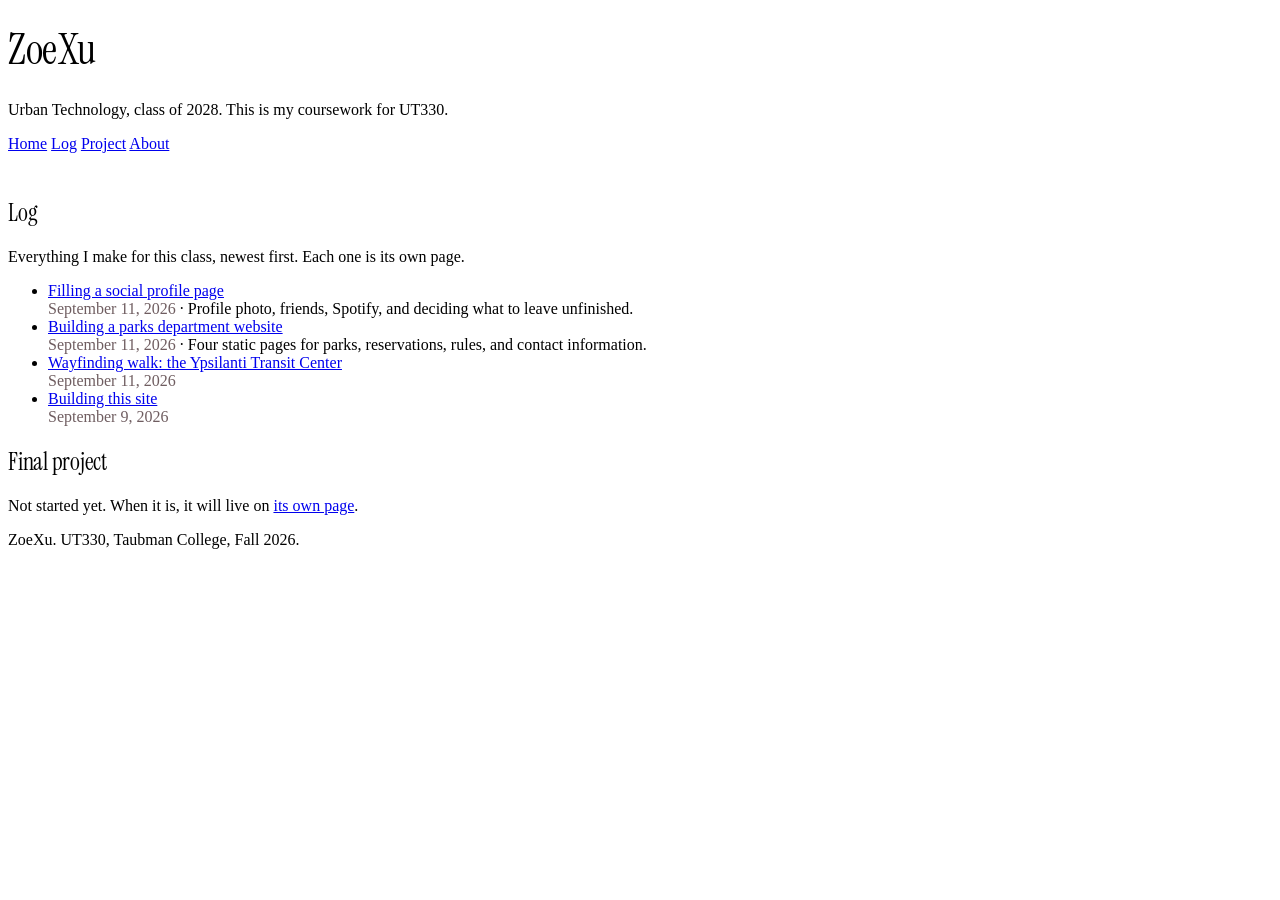
<file: index.html>
<!DOCTYPE html>
<html lang="en">
<head>
<meta charset="utf-8">
<meta name="viewport" content="width=device-width, initial-scale=1">
<title>ZoeXu — UT330</title>
<meta name="description" content="Coursework for UT330 Interaction Design and Urban Experiences, Taubman College, Fall 2026.">

<!-- Two stylesheets. Order matters. simple.css first, then yours. -->
<link rel="stylesheet" href="https://cdn.simplecss.org/simple.min.css">
<link rel="stylesheet" href="css/custom.css">
</head>

<body>

<header>
  <h1>ZoeXu</h1>
  <p>Urban Technology, class of 2028. This is my coursework for UT330.</p>
  <nav>
    <a href="index.html" aria-current="page">Home</a>
    <a href="entries/index.html">Log</a>
    <a href="project.html">Project</a>
    <a href="about.html">About</a>
  </nav>
</header>

<main>

  <h2>Log</h2>
  <p>Everything I make for this class, newest first. Each one is its own page.</p>

  <ul>
    <li>
      <a href="entries/2026-09-11-profile-page.html">Filling a social profile page</a><br>
      <time datetime="2026-09-11">September 11, 2026</time> ·
      Profile photo, friends, Spotify, and deciding what to leave unfinished.
    </li>
    <li>
      <a href="entries/2026-09-11-parks-website.html">Building a parks department website</a><br>
      <time datetime="2026-09-11">September 11, 2026</time> ·
      Four static pages for parks, reservations, rules, and contact information.
    </li>
    <li>
      <a href="entries/2026-09-11-wayfinding-walk.html">Wayfinding walk: the Ypsilanti Transit Center</a><br>
      <time datetime="2026-09-11">September 11, 2026</time>
    </li>
    <li>
      <a href="entries/2026-09-09-first-site.html">Building this site</a><br>
      <time datetime="2026-09-09">September 9, 2026</time>
    </li>
  </ul>


  <h2>Final project</h2>
  <p>
    Not started yet. When it is, it will live on
    <a href="project.html">its own page</a>.
  </p>

</main>

<footer>
  <p>ZoeXu. UT330, Taubman College, Fall 2026.</p>
</footer>

</body>
</html>
</file>
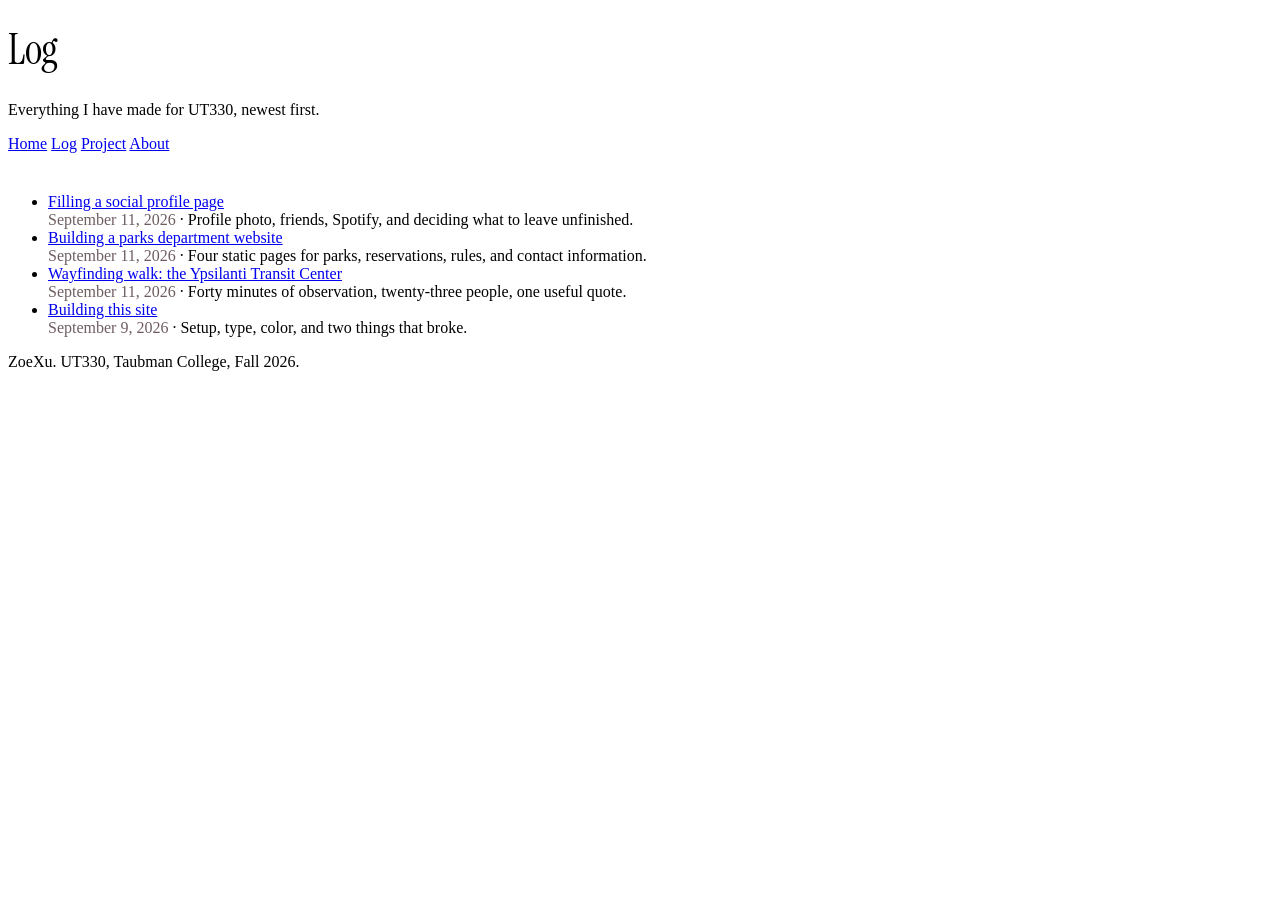
<file: entries/index.html>
<!DOCTYPE html>
<html lang="en">
<head>
<meta charset="utf-8">
<meta name="viewport" content="width=device-width, initial-scale=1">
<title>Log — ZoeXu</title>
<link rel="stylesheet" href="https://cdn.simplecss.org/simple.min.css">
<link rel="stylesheet" href="../css/custom.css">
</head>

<body>

<header>
  <h1>Log</h1>
  <p>Everything I have made for UT330, newest first.</p>
  <nav>
    <a href="../index.html">Home</a>
    <a href="index.html" aria-current="page">Log</a>
    <a href="../project.html">Project</a>
    <a href="../about.html">About</a>
  </nav>
</header>

<main>

  <!-- =====================================================
       ADDING A NEW ENTRY, every time:

       1. duplicate _TEMPLATE.html
       2. rename it  YYYY-MM-DD-short-title.html
       3. write it
       4. add a link to it at the TOP of the list below
       5. add a link on the home page too
       ===================================================== -->

  <ul>
    <li>
      <a href="2026-09-11-profile-page.html">Filling a social profile page</a><br>
      <time datetime="2026-09-11">September 11, 2026</time> ·
      Profile photo, friends, Spotify, and deciding what to leave unfinished.
    </li>

    <li>
      <a href="2026-09-11-parks-website.html">Building a parks department website</a><br>
      <time datetime="2026-09-11">September 11, 2026</time> ·
      Four static pages for parks, reservations, rules, and contact information.
    </li>

    <li>
      <a href="2026-09-11-wayfinding-walk.html">Wayfinding walk: the Ypsilanti Transit Center</a><br>
      <time datetime="2026-09-11">September 11, 2026</time> ·
      Forty minutes of observation, twenty-three people, one useful quote.
    </li>

    <li>
      <a href="2026-09-09-first-site.html">Building this site</a><br>
      <time datetime="2026-09-09">September 9, 2026</time> ·
      Setup, type, color, and two things that broke.
    </li>
  </ul>

</main>

<footer>
  <p>ZoeXu. UT330, Taubman College, Fall 2026.</p>
</footer>

</body>
</html>
</file>
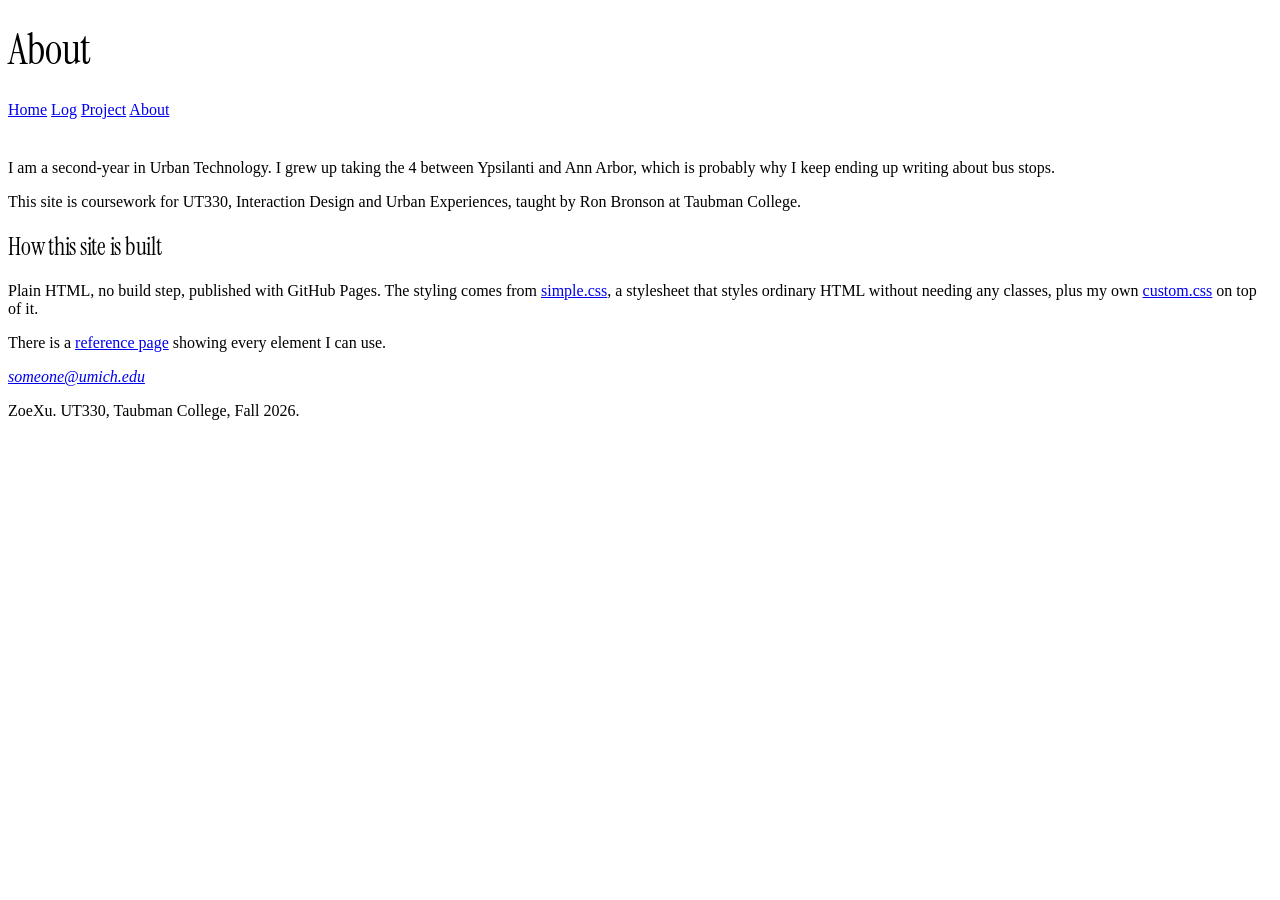
<file: about.html>
<!DOCTYPE html>
<html lang="en">
<head>
<meta charset="utf-8">
<meta name="viewport" content="width=device-width, initial-scale=1">
<title>About — ZoeXu</title>
<meta name="description" content="About ZoeXu and this site.">
<link rel="stylesheet" href="https://cdn.simplecss.org/simple.min.css">
<link rel="stylesheet" href="css/custom.css">
</head>

<body>

<header>
  <h1>About</h1>
  <nav>
    <a href="index.html">Home</a>
    <a href="entries/index.html">Log</a>
    <a href="project.html">Project</a>
    <a href="about.html" aria-current="page">About</a>
  </nav>
</header>

<main>

  <p>
    I am a second-year in Urban Technology. I grew up taking the 4 between
    Ypsilanti and Ann Arbor, which is probably why I keep ending up writing
    about bus stops.
  </p>

  <p>
    This site is coursework for UT330, Interaction Design and Urban Experiences,
    taught by Ron Bronson at Taubman College.
  </p>

  <h2>How this site is built</h2>

  <p>
    Plain HTML, no build step, published with GitHub Pages. The styling comes
    from <a href="https://simplecss.org">simple.css</a>, a stylesheet that
    styles ordinary HTML without needing any classes, plus my own
    <a href="css/custom.css">custom.css</a> on top of it.
  </p>

  <p>
    There is a <a href="kitchen-sink.html">reference page</a> showing every
    element I can use.
  </p>

  <address>
    <a href="mailto:someone@umich.edu">someone@umich.edu</a>
  </address>

</main>

<footer>
  <p>ZoeXu. UT330, Taubman College, Fall 2026.</p>
</footer>

</body>
</html>
</file>
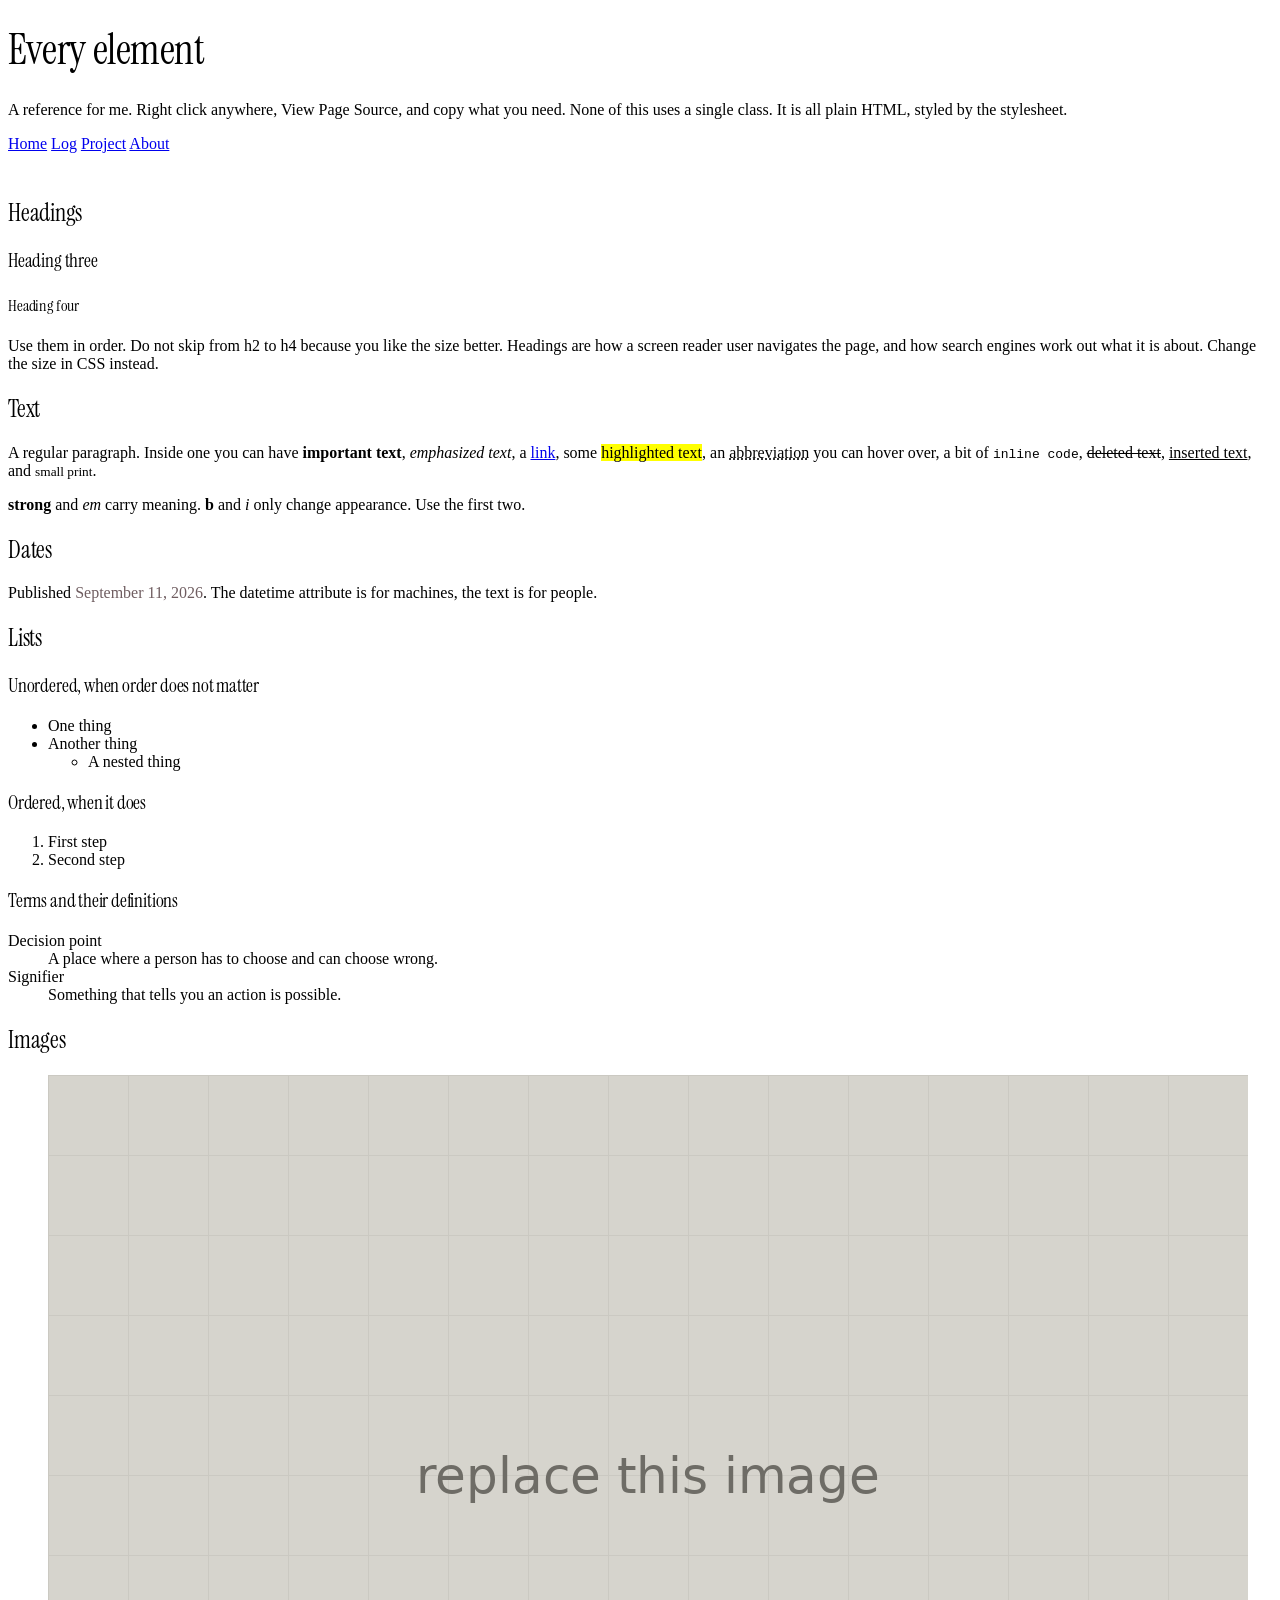
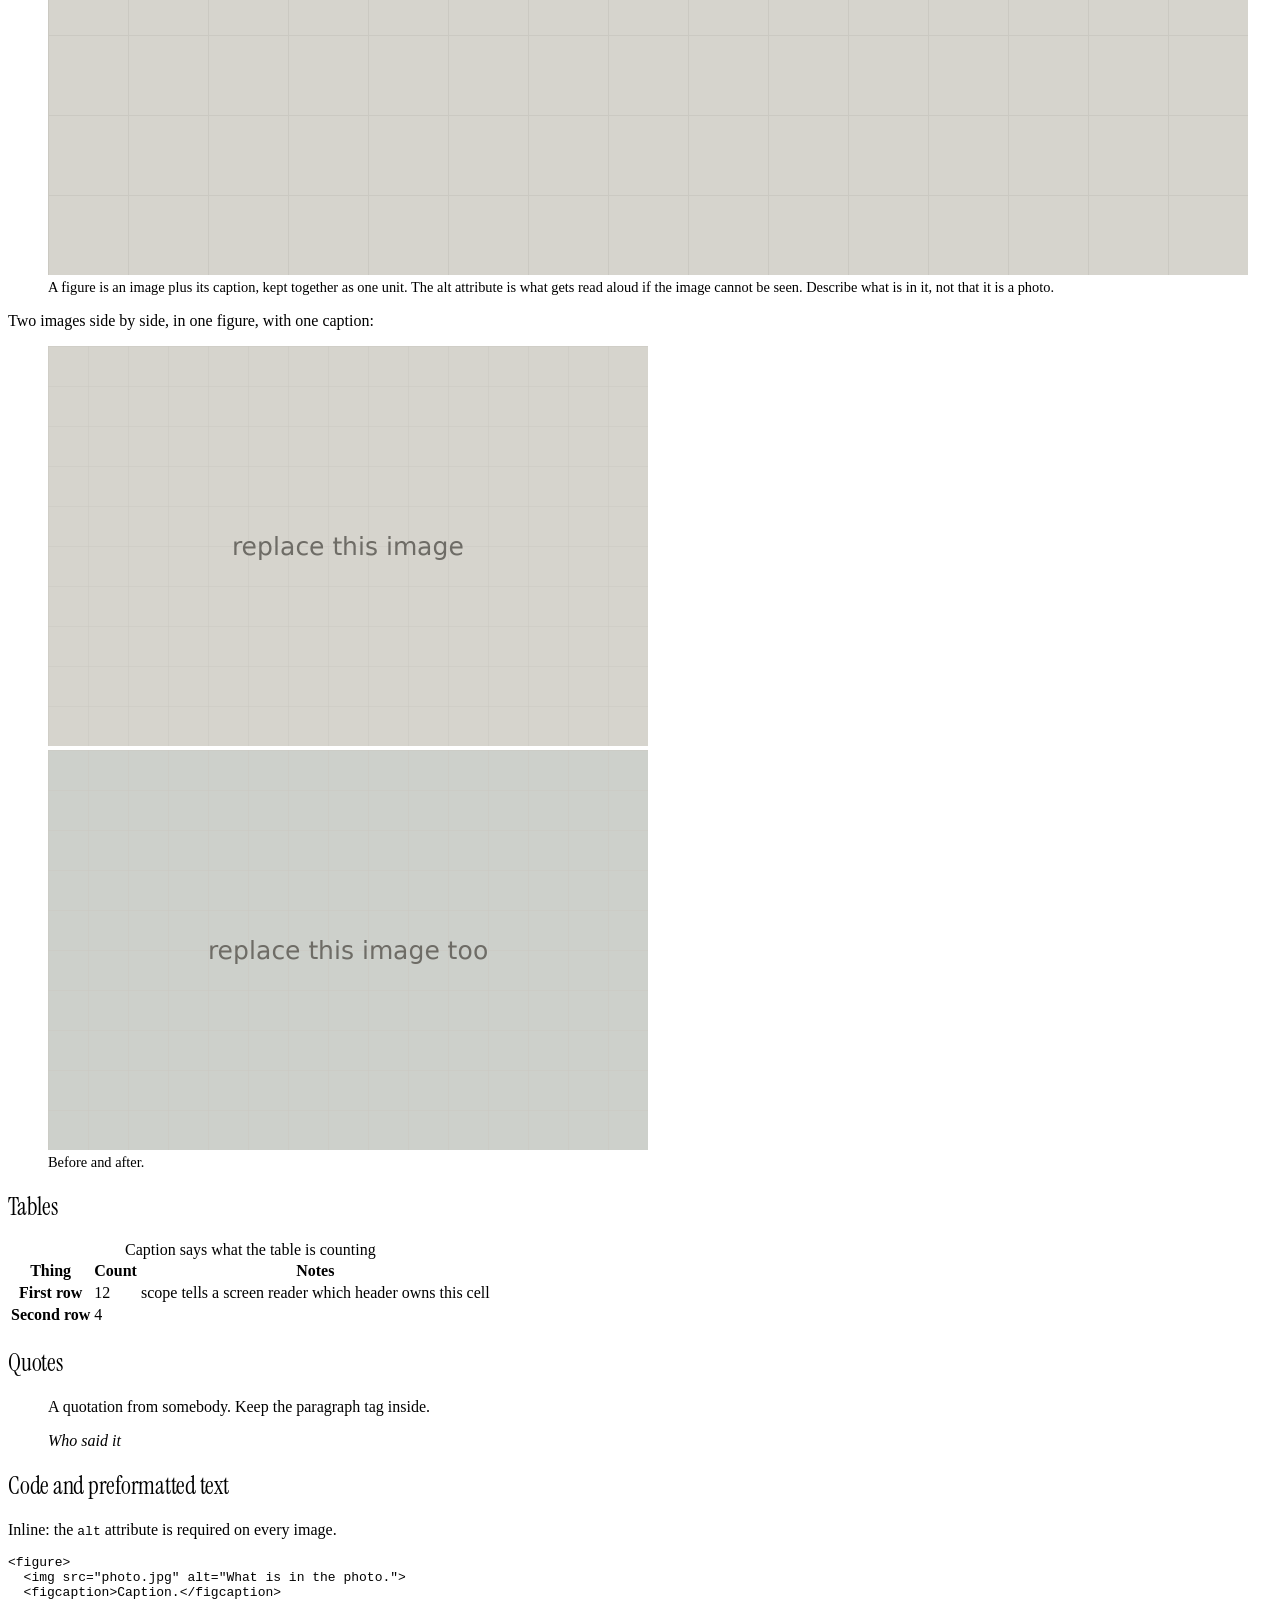
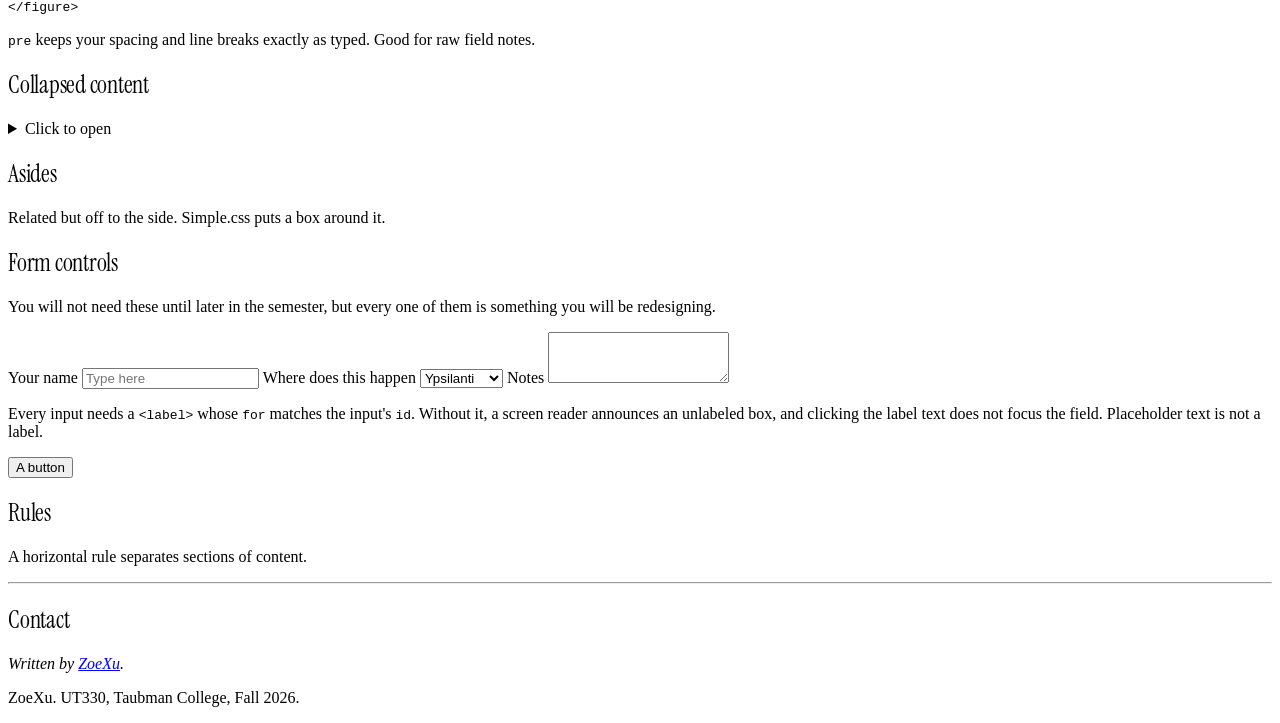
<file: kitchen-sink.html>
<!DOCTYPE html>
<html lang="en">
<head>
<meta charset="utf-8">
<meta name="viewport" content="width=device-width, initial-scale=1">
<title>Every element — ZoeXu</title>
<meta name="description" content="A reference page showing every HTML element this site can use.">
<link rel="stylesheet" href="https://cdn.simplecss.org/simple.min.css">
<link rel="stylesheet" href="css/custom.css">
</head>

<body>

<header>
  <h1>Every element</h1>
  <p>
    A reference for me. Right click anywhere, View Page Source, and copy what
    you need. None of this uses a single class. It is all plain HTML, styled by
    the stylesheet.
  </p>
  <nav>
    <a href="index.html">Home</a>
    <a href="entries/index.html">Log</a>
    <a href="project.html">Project</a>
    <a href="about.html">About</a>
  </nav>
</header>

<main>

<h2>Headings</h2>
<h3>Heading three</h3>
<h4>Heading four</h4>
<p>
  Use them in order. Do not skip from h2 to h4 because you like the size
  better. Headings are how a screen reader user navigates the page, and how
  search engines work out what it is about. Change the size in CSS instead.
</p>


<h2>Text</h2>
<p>
  A regular paragraph. Inside one you can have <strong>important text</strong>,
  <em>emphasized text</em>, a <a href="#">link</a>, some
  <mark>highlighted text</mark>, an <abbr title="Ypsilanti Community Utilities
  Authority">abbreviation</abbr> you can hover over, a bit of
  <code>inline code</code>, <del>deleted text</del>, <ins>inserted text</ins>,
  and <small>small print</small>.
</p>

<p>
  <strong>strong</strong> and <em>em</em> carry meaning. <b>b</b> and <i>i</i>
  only change appearance. Use the first two.
</p>


<h2>Dates</h2>
<p>
  Published <time datetime="2026-09-11">September 11, 2026</time>.
  The datetime attribute is for machines, the text is for people.
</p>


<h2>Lists</h2>

<h3>Unordered, when order does not matter</h3>
<ul>
  <li>One thing</li>
  <li>Another thing
    <ul>
      <li>A nested thing</li>
    </ul>
  </li>
</ul>

<h3>Ordered, when it does</h3>
<ol>
  <li>First step</li>
  <li>Second step</li>
</ol>

<h3>Terms and their definitions</h3>
<dl>
  <dt>Decision point</dt>
  <dd>A place where a person has to choose and can choose wrong.</dd>

  <dt>Signifier</dt>
  <dd>Something that tells you an action is possible.</dd>
</dl>


<h2>Images</h2>

<figure>
  <img src="images/placeholder.png"
       width="1200" height="800"
       alt="A gray placeholder rectangle.">
  <figcaption>
    A figure is an image plus its caption, kept together as one unit. The alt
    attribute is what gets read aloud if the image cannot be seen. Describe what
    is in it, not that it is a photo.
  </figcaption>
</figure>

<p>
  Two images side by side, in one figure, with one caption:
</p>

<figure>
  <img src="images/placeholder.png" width="600" height="400" alt="Before.">
  <img src="images/placeholder-2.png" width="600" height="400" alt="After.">
  <figcaption>Before and after.</figcaption>
</figure>


<h2>Tables</h2>

<table>
  <caption>Caption says what the table is counting</caption>
  <thead>
    <tr>
      <th scope="col">Thing</th>
      <th scope="col">Count</th>
      <th scope="col">Notes</th>
    </tr>
  </thead>
  <tbody>
    <tr>
      <th scope="row">First row</th>
      <td>12</td>
      <td>scope tells a screen reader which header owns this cell</td>
    </tr>
    <tr>
      <th scope="row">Second row</th>
      <td>4</td>
      <td></td>
    </tr>
  </tbody>
</table>


<h2>Quotes</h2>

<blockquote>
  <p>A quotation from somebody. Keep the paragraph tag inside.</p>
  <cite>Who said it</cite>
</blockquote>


<h2>Code and preformatted text</h2>

<p>Inline: the <code>alt</code> attribute is required on every image.</p>

<pre><code>&lt;figure&gt;
  &lt;img src="photo.jpg" alt="What is in the photo."&gt;
  &lt;figcaption&gt;Caption.&lt;/figcaption&gt;
&lt;/figure&gt;</code></pre>

<p>
  <code>pre</code> keeps your spacing and line breaks exactly as typed. Good for
  raw field notes.
</p>


<h2>Collapsed content</h2>

<details>
  <summary>Click to open</summary>
  <p>
    Hidden until someone asks for it. No JavaScript. Useful for long notes,
    transcripts, or anything that would otherwise bury the page.
  </p>
</details>


<h2>Asides</h2>

<aside>
  <p>Related but off to the side. Simple.css puts a box around it.</p>
</aside>


<h2>Form controls</h2>

<p>
  You will not need these until later in the semester, but every one of them is
  something you will be redesigning.
</p>

<label for="name">Your name</label>
<input type="text" id="name" name="name" placeholder="Type here">

<label for="where">Where does this happen</label>
<select id="where" name="where">
  <option>Ypsilanti</option>
  <option>Ann Arbor</option>
  <option>Detroit</option>
</select>

<label for="notes">Notes</label>
<textarea id="notes" name="notes" rows="3"></textarea>

<p>
  Every input needs a <code>&lt;label&gt;</code> whose <code>for</code> matches
  the input's <code>id</code>. Without it, a screen reader announces an unlabeled
  box, and clicking the label text does not focus the field. Placeholder text is
  not a label.
</p>

<button>A button</button>


<h2>Rules</h2>
<p>A horizontal rule separates sections of content.</p>
<hr>


<h2>Contact</h2>
<address>
  Written by <a href="mailto:someone@umich.edu">ZoeXu</a>.
</address>

</main>

<footer>
  <p>ZoeXu. UT330, Taubman College, Fall 2026.</p>
</footer>

</body>
</html>
</file>
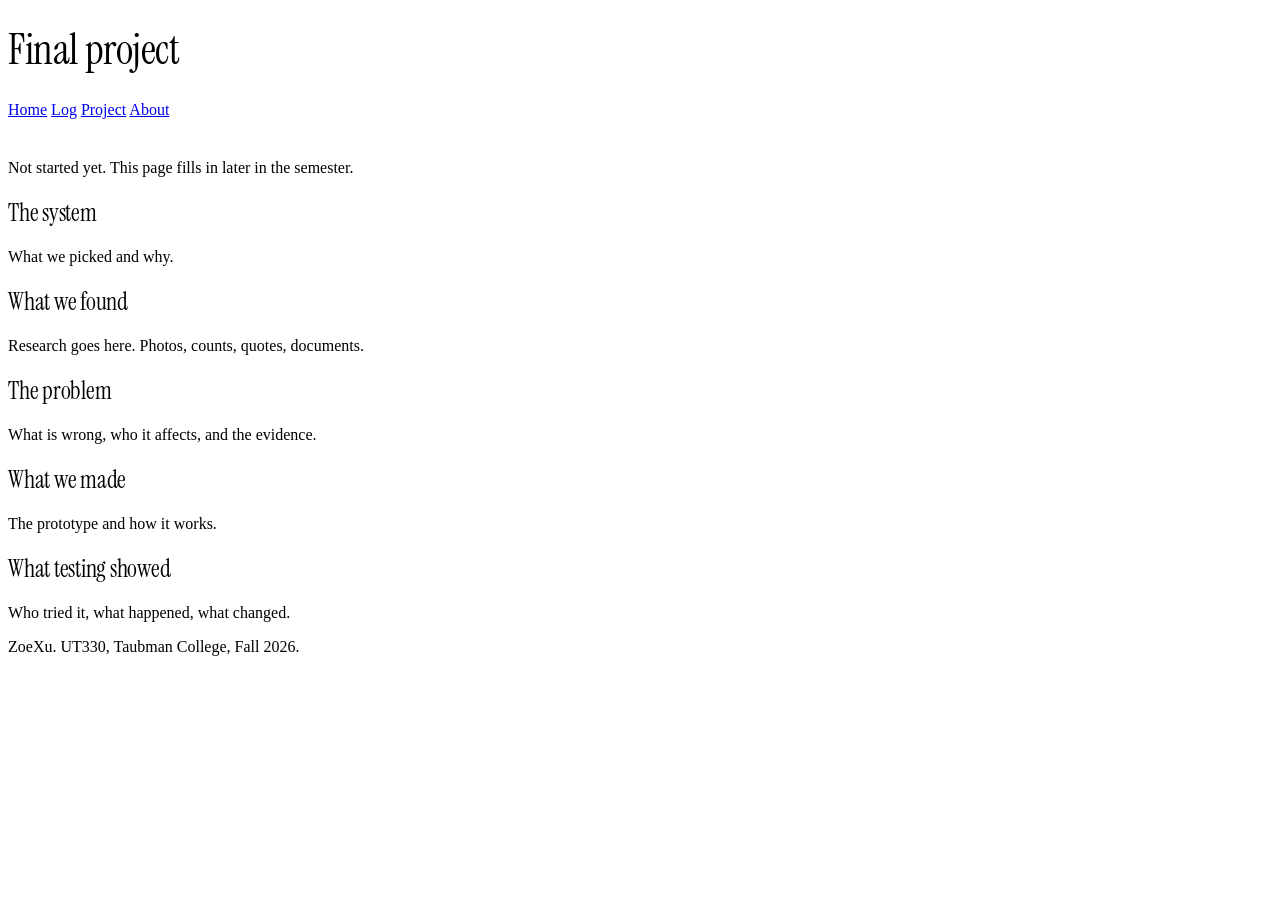
<file: project.html>
<!DOCTYPE html>
<html lang="en">
<head>
<meta charset="utf-8">
<meta name="viewport" content="width=device-width, initial-scale=1">
<title>Final project — ZoeXu</title>
<meta name="description" content="Final project for UT330.">
<link rel="stylesheet" href="https://cdn.simplecss.org/simple.min.css">
<link rel="stylesheet" href="css/custom.css">
</head>

<body>

<header>
  <h1>Final project</h1>
  <nav>
    <a href="index.html">Home</a>
    <a href="entries/index.html">Log</a>
    <a href="project.html" aria-current="page">Project</a>
    <a href="about.html">About</a>
  </nav>
</header>

<main>

  <p>Not started yet. This page fills in later in the semester.</p>

  <h2>The system</h2>
  <p>What we picked and why.</p>

  <h2>What we found</h2>
  <p>Research goes here. Photos, counts, quotes, documents.</p>

  <h2>The problem</h2>
  <p>What is wrong, who it affects, and the evidence.</p>

  <h2>What we made</h2>
  <p>The prototype and how it works.</p>

  <h2>What testing showed</h2>
  <p>Who tried it, what happened, what changed.</p>

</main>

<footer>
  <p>ZoeXu. UT330, Taubman College, Fall 2026.</p>
</footer>

</body>
</html>
</file>
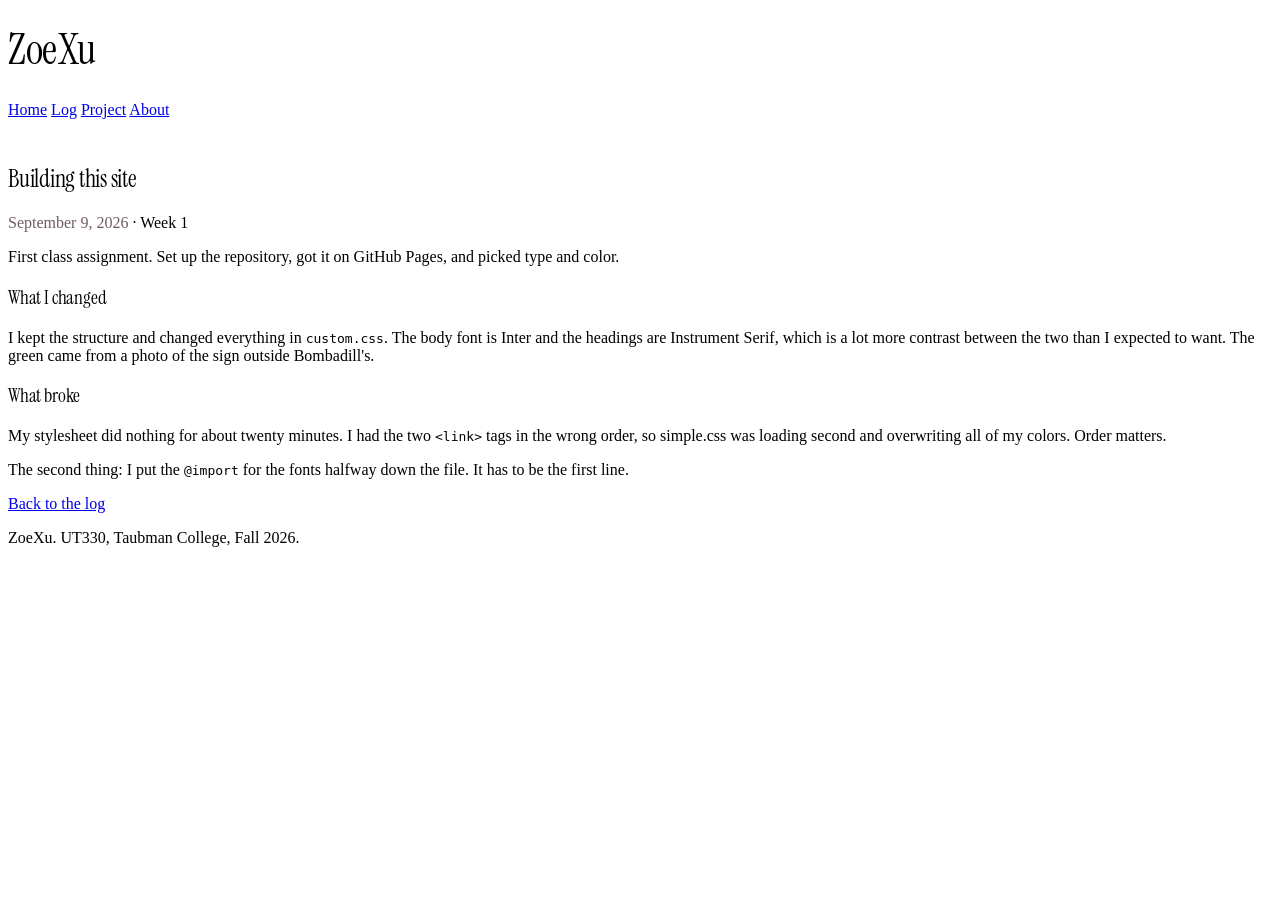
<file: entries/2026-09-09-first-site.html>
<!DOCTYPE html>
<html lang="en">
<head>
<meta charset="utf-8">
<meta name="viewport" content="width=device-width, initial-scale=1">
<title>Building this site — ZoeXu</title>
<meta name="description" content="Notes on setting up the semester site.">
<link rel="stylesheet" href="https://cdn.simplecss.org/simple.min.css">
<link rel="stylesheet" href="../css/custom.css">
</head>

<body>

<header>
  <h1>ZoeXu</h1>
  <nav>
    <a href="../index.html">Home</a>
    <a href="index.html" aria-current="page">Log</a>
    <a href="../project.html">Project</a>
    <a href="../about.html">About</a>
  </nav>
</header>

<main>

<article>

  <h2>Building this site</h2>
  <p><time datetime="2026-09-09">September 9, 2026</time> · Week 1</p>

  <p>
    First class assignment. Set up the repository, got it on GitHub Pages, and
    picked type and color.
  </p>

  <h3>What I changed</h3>

  <p>
    I kept the structure and changed everything in <code>custom.css</code>. The
    body font is Inter and the headings are Instrument Serif, which is a lot
    more contrast between the two than I expected to want. The green came from
    a photo of the sign outside Bombadill's.
  </p>

  <h3>What broke</h3>

  <p>
    My stylesheet did nothing for about twenty minutes. I had the two
    <code>&lt;link&gt;</code> tags in the wrong order, so simple.css was
    loading second and overwriting all of my colors. Order matters.
  </p>

  <p>
    The second thing: I put the <code>@import</code> for the fonts halfway down
    the file. It has to be the first line.
  </p>

  <p><a href="index.html">Back to the log</a></p>

</article>

</main>

<footer>
  <p>ZoeXu. UT330, Taubman College, Fall 2026.</p>
</footer>

</body>
</html>
</file>
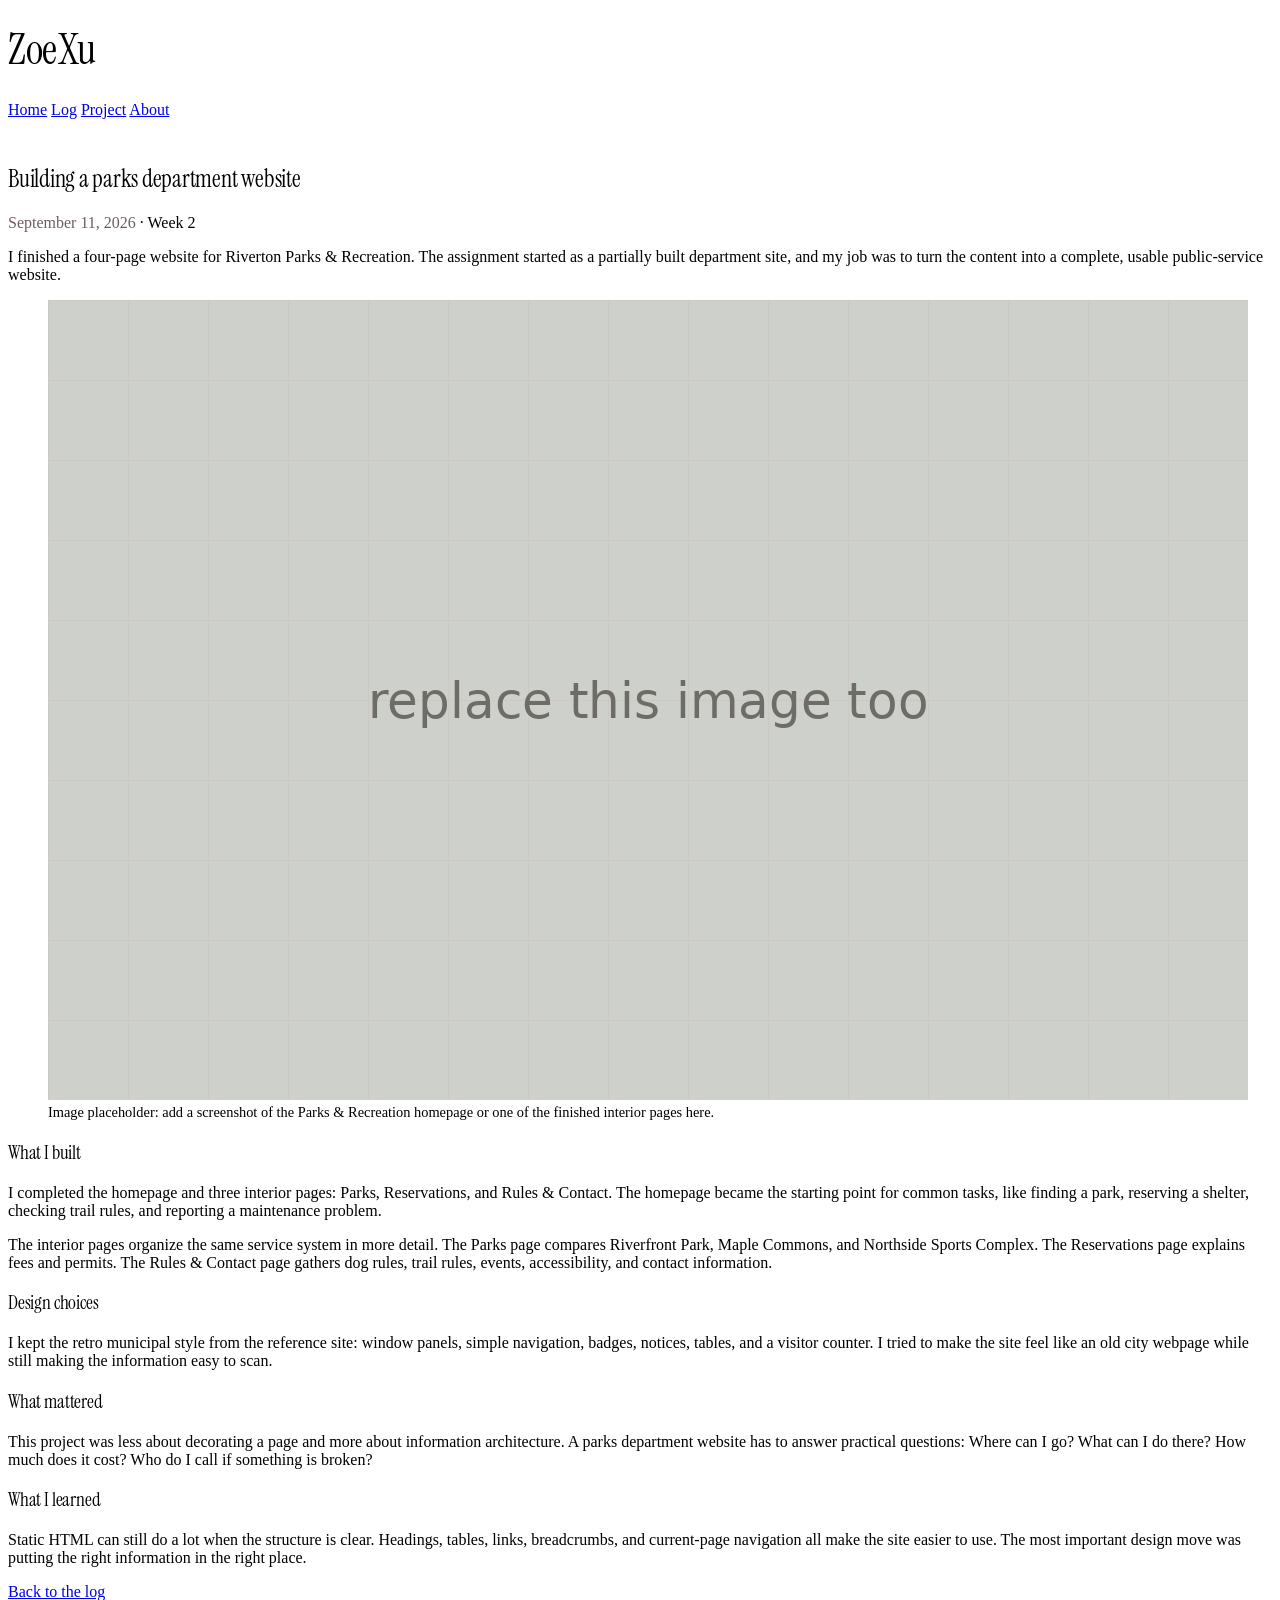
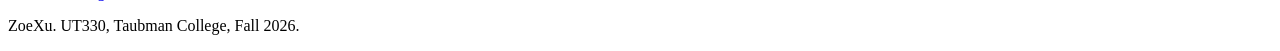
<file: entries/2026-09-11-parks-website.html>
<!DOCTYPE html>
<html lang="en">
<head>
<meta charset="utf-8">
<meta name="viewport" content="width=device-width, initial-scale=1">
<title>Building a parks department website — ZoeXu</title>
<meta name="description" content="Notes on completing a retro Parks and Recreation website for UT330.">
<link rel="stylesheet" href="https://cdn.simplecss.org/simple.min.css">
<link rel="stylesheet" href="../css/custom.css">
</head>

<body>

<header>
  <h1>ZoeXu</h1>
  <nav>
    <a href="../index.html">Home</a>
    <a href="index.html" aria-current="page">Log</a>
    <a href="../project.html">Project</a>
    <a href="../about.html">About</a>
  </nav>
</header>

<main>

<article>

  <h2>Building a parks department website</h2>
  <p><time datetime="2026-09-11">September 11, 2026</time> · Week 2</p>

  <p>
    I finished a four-page website for Riverton Parks &amp; Recreation. The
    assignment started as a partially built department site, and my job was to
    turn the content into a complete, usable public-service website.
  </p>

  <figure>
    <img src="../images/placeholder-2.png"
         width="1200" height="800"
         alt="Placeholder image for a screenshot of the finished parks website.">
    <figcaption>
      Image placeholder: add a screenshot of the Parks &amp; Recreation homepage
      or one of the finished interior pages here.
    </figcaption>
  </figure>

  <h3>What I built</h3>

  <p>
    I completed the homepage and three interior pages: Parks, Reservations, and
    Rules &amp; Contact. The homepage became the starting point for common
    tasks, like finding a park, reserving a shelter, checking trail rules, and
    reporting a maintenance problem.
  </p>

  <p>
    The interior pages organize the same service system in more detail. The
    Parks page compares Riverfront Park, Maple Commons, and Northside Sports
    Complex. The Reservations page explains fees and permits. The Rules &amp;
    Contact page gathers dog rules, trail rules, events, accessibility, and
    contact information.
  </p>

  <h3>Design choices</h3>

  <p>
    I kept the retro municipal style from the reference site: window panels,
    simple navigation, badges, notices, tables, and a visitor counter. I tried
    to make the site feel like an old city webpage while still making the
    information easy to scan.
  </p>

  <h3>What mattered</h3>

  <p>
    This project was less about decorating a page and more about information
    architecture. A parks department website has to answer practical questions:
    Where can I go? What can I do there? How much does it cost? Who do I call if
    something is broken?
  </p>

  <h3>What I learned</h3>

  <p>
    Static HTML can still do a lot when the structure is clear. Headings,
    tables, links, breadcrumbs, and current-page navigation all make the site
    easier to use. The most important design move was putting the right
    information in the right place.
  </p>

  <p><a href="index.html">Back to the log</a></p>

</article>

</main>

<footer>
  <p>ZoeXu. UT330, Taubman College, Fall 2026.</p>
</footer>

</body>
</html>
</file>
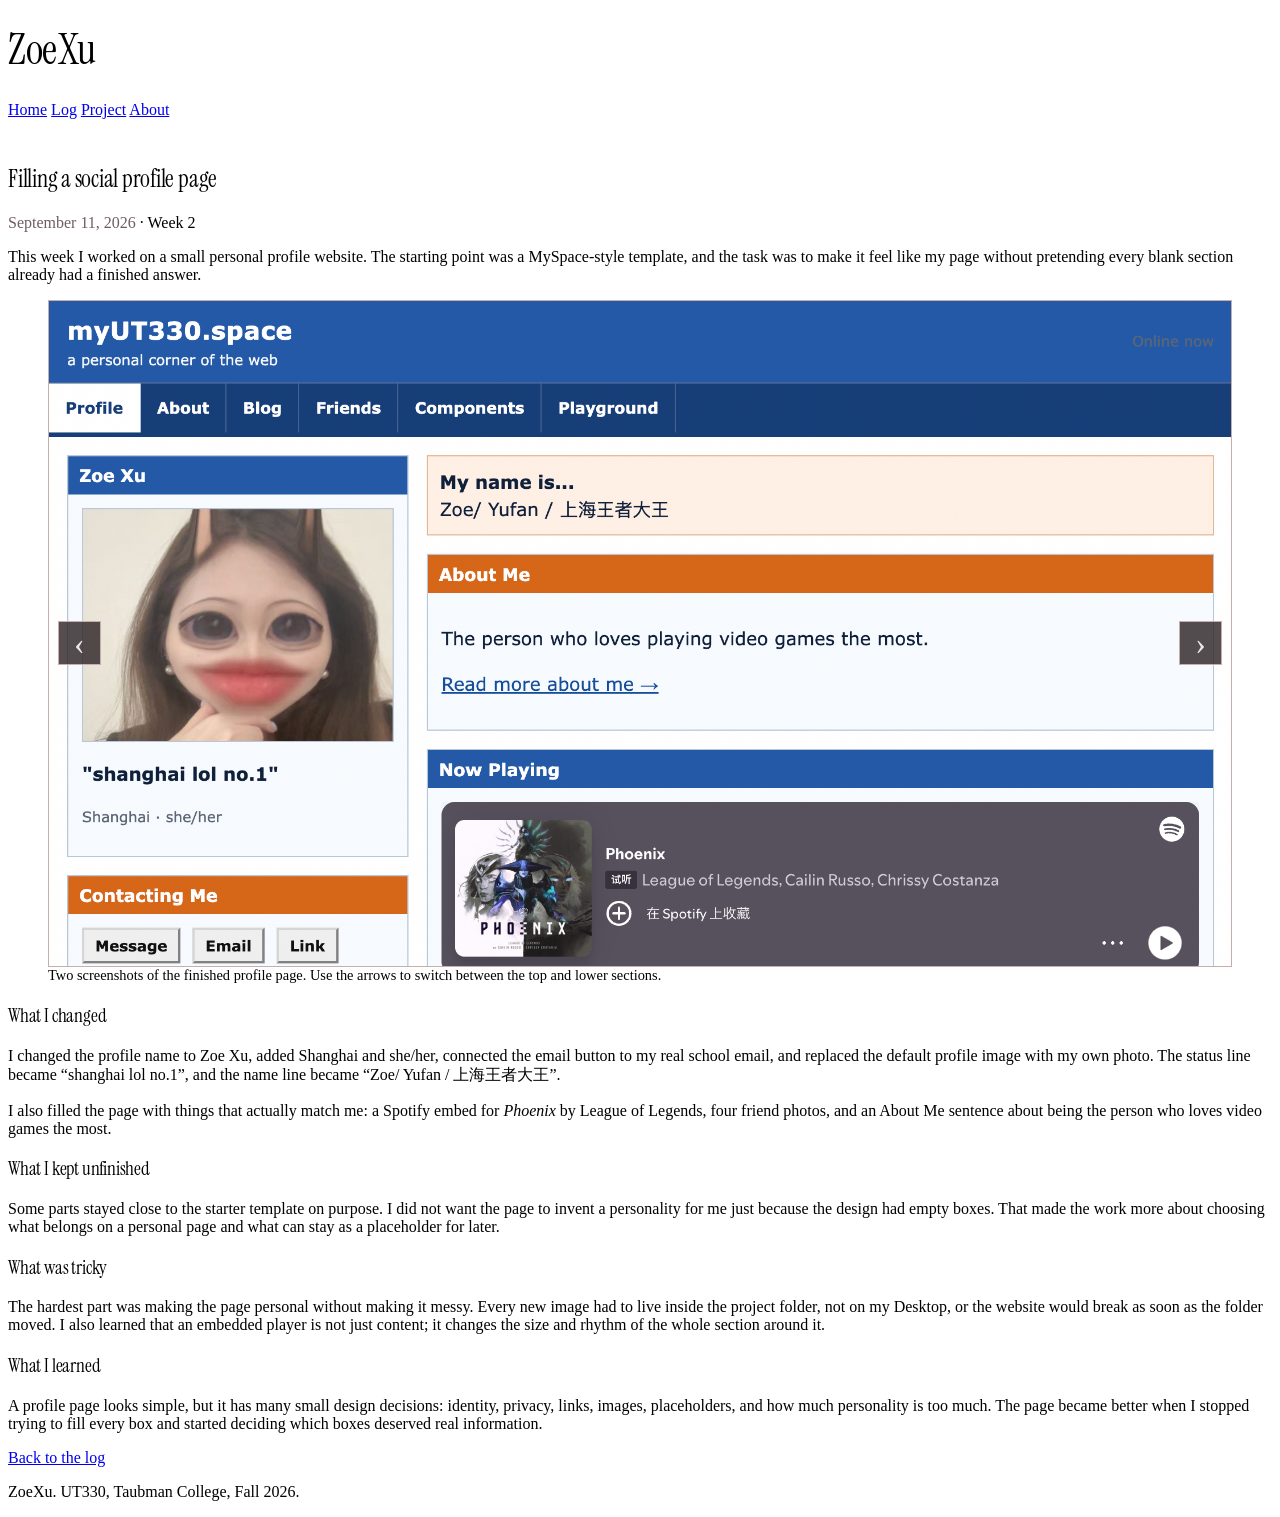
<file: entries/2026-09-11-profile-page.html>
<!DOCTYPE html>
<html lang="en">
<head>
<meta charset="utf-8">
<meta name="viewport" content="width=device-width, initial-scale=1">
<title>Filling a social profile page — ZoeXu</title>
<meta name="description" content="Notes on filling and revising a personal profile page for UT330.">
<link rel="stylesheet" href="https://cdn.simplecss.org/simple.min.css">
<link rel="stylesheet" href="../css/custom.css">
</head>

<body>

<header>
  <h1>ZoeXu</h1>
  <nav>
    <a href="../index.html">Home</a>
    <a href="index.html" aria-current="page">Log</a>
    <a href="../project.html">Project</a>
    <a href="../about.html">About</a>
  </nav>
</header>

<main>

<article>

  <h2>Filling a social profile page</h2>
  <p><time datetime="2026-09-11">September 11, 2026</time> · Week 2</p>

  <p>
    This week I worked on a small personal profile website. The starting point
    was a MySpace-style template, and the task was to make it feel like my page
    without pretending every blank section already had a finished answer.
  </p>

  <figure class="image-carousel">
    <input type="radio" name="profile-gallery" id="profile-slide-1" checked>
    <input type="radio" name="profile-gallery" id="profile-slide-2">

    <div class="carousel-frame">
      <img class="carousel-slide carousel-slide-1"
           src="../images/profile-page-top.png"
           width="2078" height="1216"
           alt="Top section of the completed Zoe Xu profile page, including the profile photo, name card, About Me section, and Spotify player.">
      <img class="carousel-slide carousel-slide-2"
           src="../images/profile-page-bottom.png"
           width="2074" height="1130"
           alt="Lower section of the completed Zoe Xu profile page, including profile details, visitor counter, top friends, latest blog entry, and interests.">
    </div>

    <div class="carousel-controls" aria-label="Profile screenshot controls">
      <label class="carousel-button carousel-prev control-for-slide-1"
             for="profile-slide-2"
             aria-label="Show previous profile screenshot">&lsaquo;</label>
      <label class="carousel-button carousel-next control-for-slide-1"
             for="profile-slide-2"
             aria-label="Show next profile screenshot">&rsaquo;</label>
      <label class="carousel-button carousel-prev control-for-slide-2"
             for="profile-slide-1"
             aria-label="Show previous profile screenshot">&lsaquo;</label>
      <label class="carousel-button carousel-next control-for-slide-2"
             for="profile-slide-1"
             aria-label="Show next profile screenshot">&rsaquo;</label>
    </div>

    <figcaption>
      Two screenshots of the finished profile page. Use the arrows to switch
      between the top and lower sections.
    </figcaption>
  </figure>

  <h3>What I changed</h3>

  <p>
    I changed the profile name to Zoe Xu, added Shanghai and she/her, connected
    the email button to my real school email, and replaced the default profile
    image with my own photo. The status line became
    <q>shanghai lol no.1</q>, and the name line became
    <q>Zoe/ Yufan / 上海王者大王</q>.
  </p>

  <p>
    I also filled the page with things that actually match me: a Spotify embed
    for <cite>Phoenix</cite> by League of Legends, four friend photos, and an
    About Me sentence about being the person who loves video games the most.
  </p>

  <h3>What I kept unfinished</h3>

  <p>
    Some parts stayed close to the starter template on purpose. I did not want
    the page to invent a personality for me just because the design had empty
    boxes. That made the work more about choosing what belongs on a personal
    page and what can stay as a placeholder for later.
  </p>

  <h3>What was tricky</h3>

  <p>
    The hardest part was making the page personal without making it messy. Every
    new image had to live inside the project folder, not on my Desktop, or the
    website would break as soon as the folder moved. I also learned that an
    embedded player is not just content; it changes the size and rhythm of the
    whole section around it.
  </p>

  <h3>What I learned</h3>

  <p>
    A profile page looks simple, but it has many small design decisions:
    identity, privacy, links, images, placeholders, and how much personality is
    too much. The page became better when I stopped trying to fill every box and
    started deciding which boxes deserved real information.
  </p>

  <p><a href="index.html">Back to the log</a></p>

</article>

</main>

<footer>
  <p>ZoeXu. UT330, Taubman College, Fall 2026.</p>
</footer>

</body>
</html>
</file>
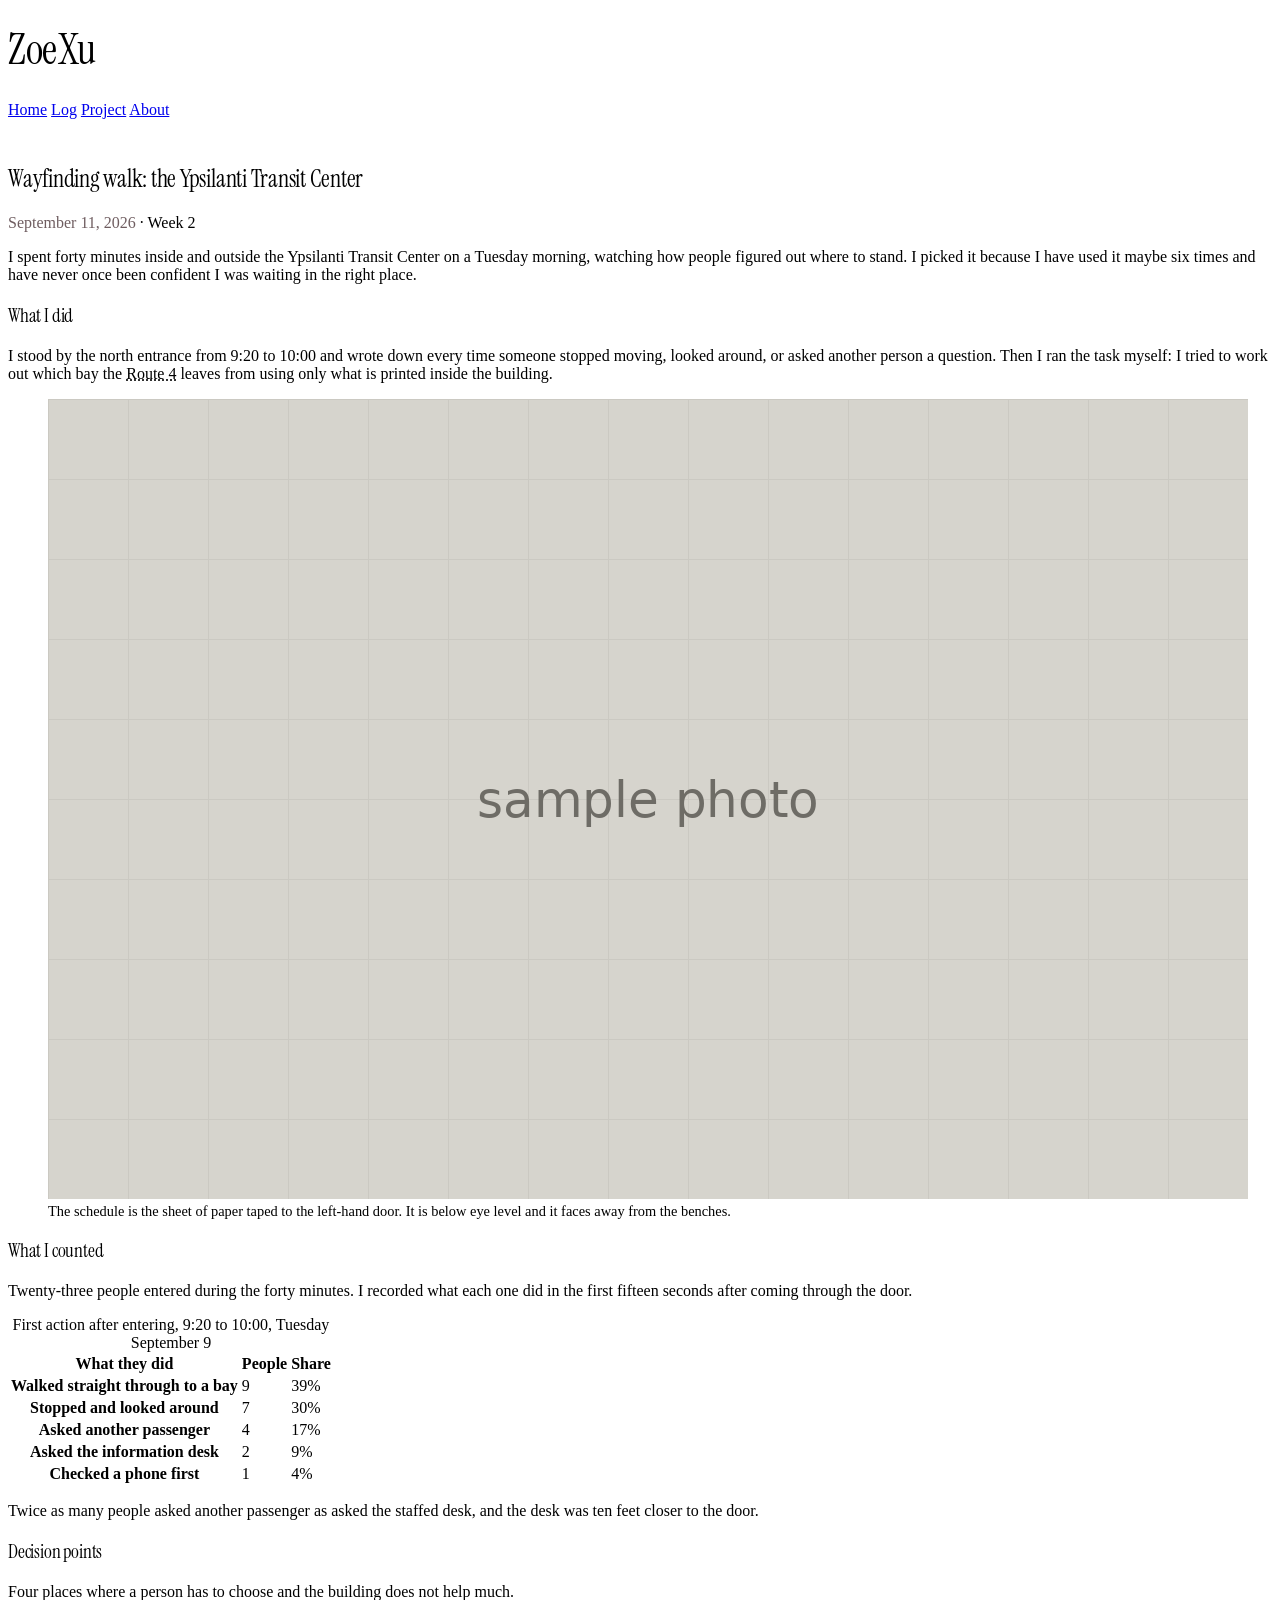
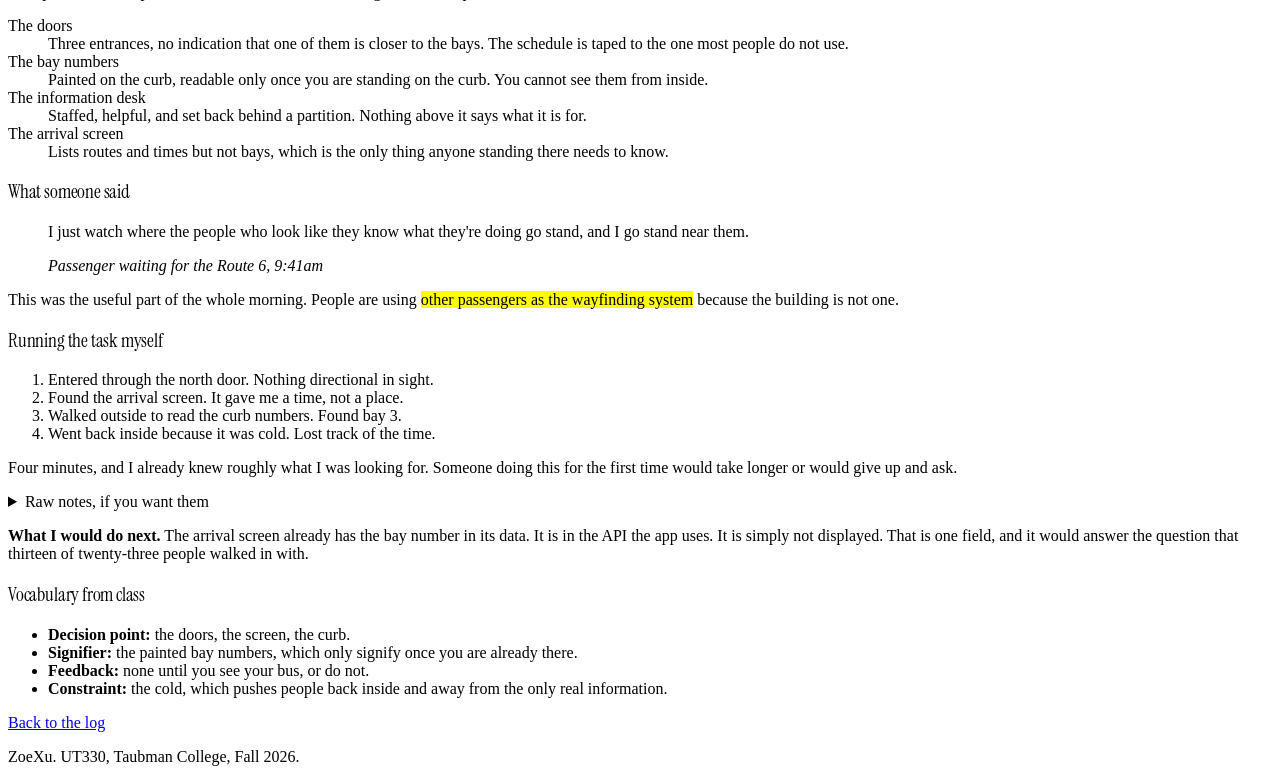
<file: entries/2026-09-11-wayfinding-walk.html>
<!DOCTYPE html>
<html lang="en">
<head>
<meta charset="utf-8">
<meta name="viewport" content="width=device-width, initial-scale=1">
<title>Wayfinding walk: the Ypsilanti Transit Center — ZoeXu</title>
<meta name="description" content="Field notes from forty minutes of observation at the Ypsilanti Transit Center.">

<!-- Two dots at the start of a path means go up one folder.
     This file is inside /entries/, and css/ is outside it. -->
<link rel="stylesheet" href="https://cdn.simplecss.org/simple.min.css">
<link rel="stylesheet" href="../css/custom.css">
</head>

<body>

<header>
  <h1>ZoeXu</h1>
  <nav>
    <a href="../index.html">Home</a>
    <a href="index.html" aria-current="page">Log</a>
    <a href="../project.html">Project</a>
    <a href="../about.html">About</a>
  </nav>
</header>

<main>

<article>

  <h2>Wayfinding walk: the Ypsilanti Transit Center</h2>
  <p><time datetime="2026-09-11">September 11, 2026</time> · Week 2</p>

  <p>
    I spent forty minutes inside and outside the Ypsilanti Transit Center on a
    Tuesday morning, watching how people figured out where to stand. I picked it
    because I have used it maybe six times and have never once been confident I
    was waiting in the right place.
  </p>


  <h3>What I did</h3>

  <p>
    I stood by the north entrance from 9:20 to 10:00 and wrote down every time
    someone stopped moving, looked around, or asked another person a question.
    Then I ran the task myself: I tried to work out which bay the
    <abbr title="Route 4, Ypsilanti to Ann Arbor via Washtenaw Avenue">Route 4</abbr>
    leaves from using only what is printed inside the building.
  </p>

  <figure>
    <img src="../images/transit-center-interior.png"
         width="1200" height="800"
         alt="The interior waiting area of the transit center. Rows of metal benches face a
              set of glass doors. A small printed schedule is taped to the left door at
              roughly waist height.">
    <figcaption>
      The schedule is the sheet of paper taped to the left-hand door. It is below
      eye level and it faces away from the benches.
    </figcaption>
  </figure>


  <h3>What I counted</h3>

  <p>
    Twenty-three people entered during the forty minutes. I recorded what each one
    did in the first fifteen seconds after coming through the door.
  </p>

  <table>
    <caption>First action after entering, 9:20 to 10:00, Tuesday September 9</caption>
    <thead>
      <tr>
        <th scope="col">What they did</th>
        <th scope="col">People</th>
        <th scope="col">Share</th>
      </tr>
    </thead>
    <tbody>
      <tr>
        <th scope="row">Walked straight through to a bay</th>
        <td>9</td>
        <td>39%</td>
      </tr>
      <tr>
        <th scope="row">Stopped and looked around</th>
        <td>7</td>
        <td>30%</td>
      </tr>
      <tr>
        <th scope="row">Asked another passenger</th>
        <td>4</td>
        <td>17%</td>
      </tr>
      <tr>
        <th scope="row">Asked the information desk</th>
        <td>2</td>
        <td>9%</td>
      </tr>
      <tr>
        <th scope="row">Checked a phone first</th>
        <td>1</td>
        <td>4%</td>
      </tr>
    </tbody>
  </table>

  <p>
    Twice as many people asked another passenger as asked the staffed desk, and
    the desk was ten feet closer to the door.
  </p>


  <h3>Decision points</h3>

  <p>Four places where a person has to choose and the building does not help much.</p>

  <dl>
    <dt>The doors</dt>
    <dd>
      Three entrances, no indication that one of them is closer to the bays. The
      schedule is taped to the one most people do not use.
    </dd>

    <dt>The bay numbers</dt>
    <dd>
      Painted on the curb, readable only once you are standing on the curb. You
      cannot see them from inside.
    </dd>

    <dt>The information desk</dt>
    <dd>
      Staffed, helpful, and set back behind a partition. Nothing above it says
      what it is for.
    </dd>

    <dt>The arrival screen</dt>
    <dd>
      Lists routes and times but not bays, which is the only thing anyone
      standing there needs to know.
    </dd>
  </dl>


  <h3>What someone said</h3>

  <blockquote>
    <p>
      I just watch where the people who look like they know what they're doing
      go stand, and I go stand near them.
    </p>
    <cite>Passenger waiting for the Route 6, 9:41am</cite>
  </blockquote>

  <p>
    This was the useful part of the whole morning. People are using
    <mark>other passengers as the wayfinding system</mark> because the building
    is not one.
  </p>


  <h3>Running the task myself</h3>

  <ol>
    <li>Entered through the north door. Nothing directional in sight.</li>
    <li>Found the arrival screen. It gave me a time, not a place.</li>
    <li>Walked outside to read the curb numbers. Found bay 3.</li>
    <li>Went back inside because it was cold. Lost track of the time.</li>
  </ol>

  <p>
    Four minutes, and I already knew roughly what I was looking for. Someone
    doing this for the first time would take longer or would give up and ask.
  </p>

  <details>
    <summary>Raw notes, if you want them</summary>
    <pre>
9:20  woman, backpack, straight through, no pause
9:22  two men, stop inside door, one points at paper schedule
9:24  older man asks desk. desk points outside. he goes.
9:26  student, phone out, walks to bay 3 without looking up
9:31  woman with stroller stops, turns 360, asks bench
9:33  nobody for a while
9:38  three people enter together, all stop
9:41  quote above
    </pre>
  </details>


  <aside>
    <p>
      <strong>What I would do next.</strong> The arrival screen already has the
      bay number in its data. It is in the API the app uses. It is simply not
      displayed. That is one field, and it would answer the question that
      thirteen of twenty-three people walked in with.
    </p>
  </aside>


  <h3>Vocabulary from class</h3>

  <ul>
    <li><strong>Decision point:</strong> the doors, the screen, the curb.</li>
    <li><strong>Signifier:</strong> the painted bay numbers, which only signify once you are already there.</li>
    <li><strong>Feedback:</strong> none until you see your bus, or do not.</li>
    <li><strong>Constraint:</strong> the cold, which pushes people back inside and away from the only real information.</li>
  </ul>

  <p><a href="index.html">Back to the log</a></p>

</article>

</main>

<footer>
  <p>ZoeXu. UT330, Taubman College, Fall 2026.</p>
</footer>

</body>
</html>
</file>
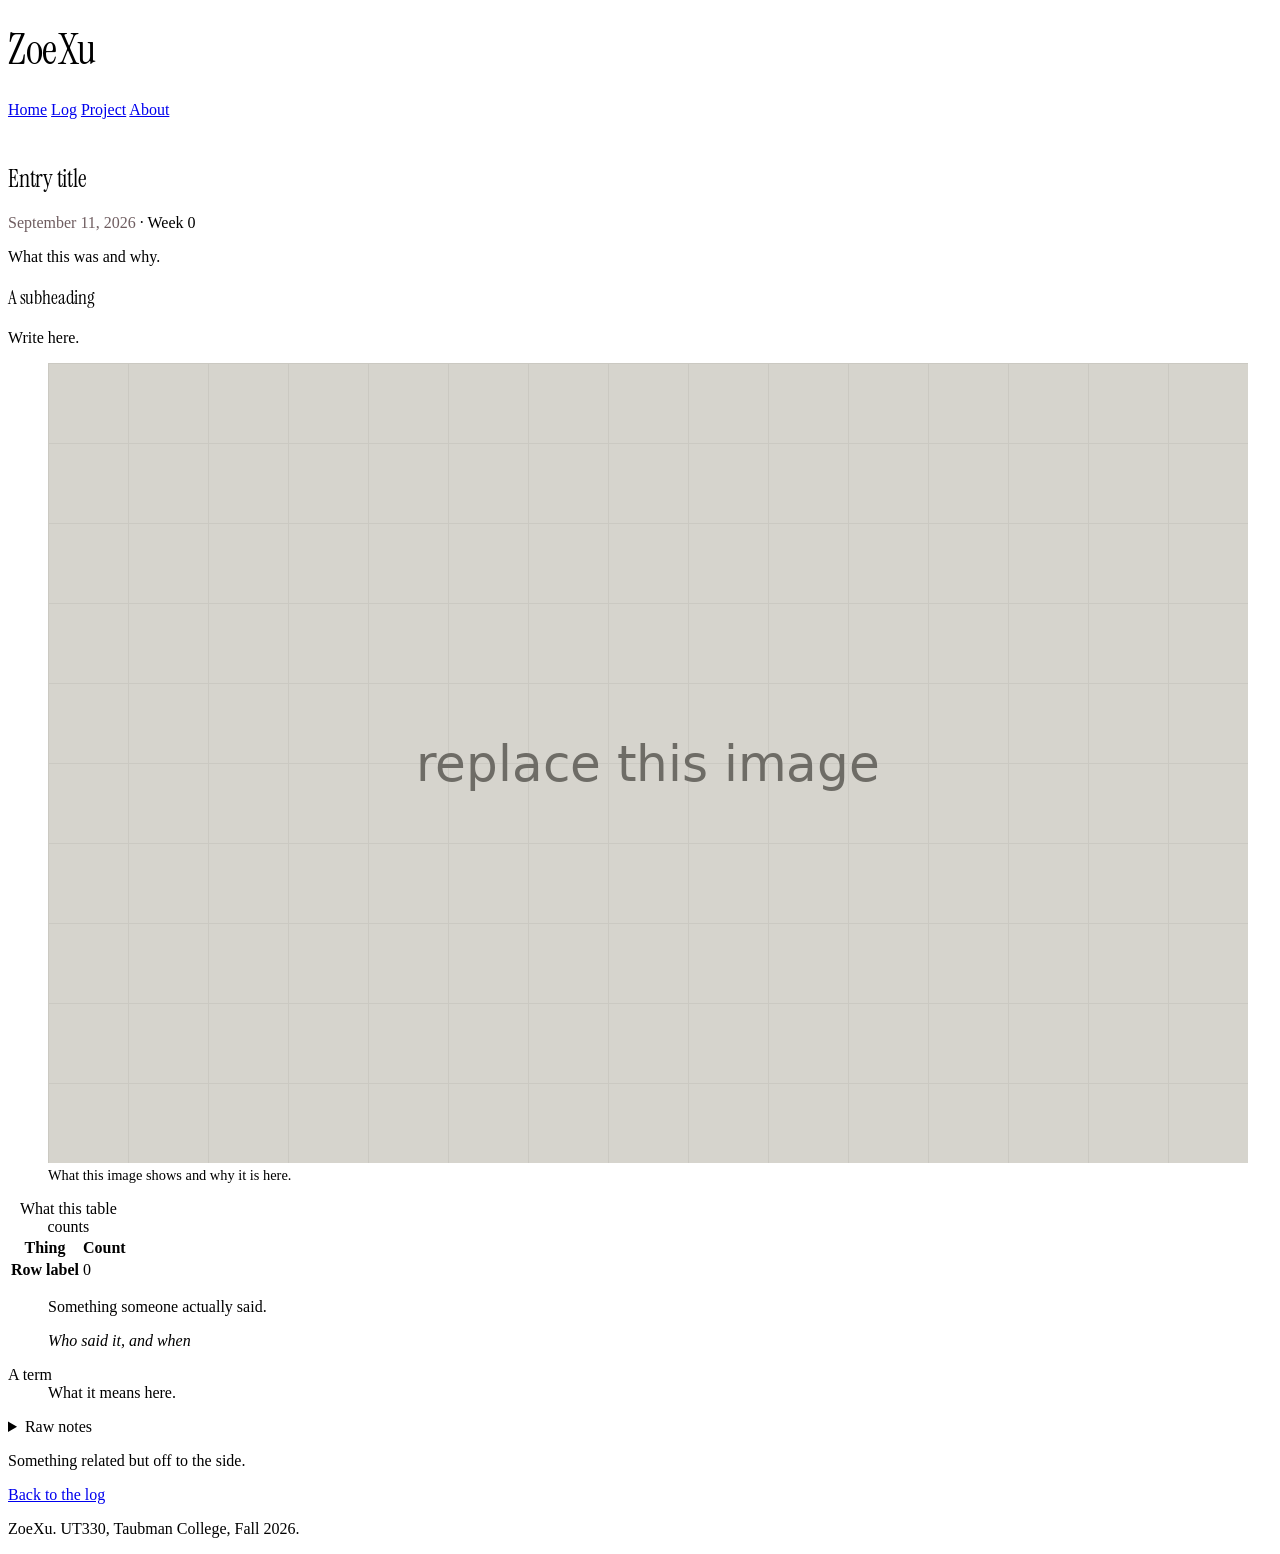
<file: entries/_TEMPLATE.html>
<!DOCTYPE html>
<html lang="en">
<head>
<meta charset="utf-8">
<meta name="viewport" content="width=device-width, initial-scale=1">

<!-- CHANGE: the title, it shows in the browser tab and in search results -->
<title>Entry title — ZoeXu</title>
<meta name="description" content="One sentence about this entry.">

<link rel="stylesheet" href="https://cdn.simplecss.org/simple.min.css">
<link rel="stylesheet" href="../css/custom.css">
</head>

<body>

<header>
  <h1>ZoeXu</h1>
  <nav>
    <a href="../index.html">Home</a>
    <a href="index.html" aria-current="page">Log</a>
    <a href="../project.html">Project</a>
    <a href="../about.html">About</a>
  </nav>
</header>

<main>

<article>

  <!-- CHANGE: title and date. The datetime attribute is machine readable,
       the text between the tags is what people see. Both need updating. -->
  <h2>Entry title</h2>
  <p><time datetime="2026-09-11">September 11, 2026</time> · Week 0</p>

  <p>What this was and why.</p>


  <h3>A subheading</h3>

  <p>Write here.</p>


  <!-- IMAGE. alt text describes the image for someone who cannot see it.
       Never leave it empty. width and height stop the page from jumping
       around while the image loads. -->
  <figure>
    <img src="../images/placeholder.png"
         width="1200" height="800"
         alt="Describe what is in this image.">
    <figcaption>What this image shows and why it is here.</figcaption>
  </figure>


  <!-- TABLE. caption says what the table is. scope tells a screen reader
       whether a header belongs to a column or a row. -->
  <table>
    <caption>What this table counts</caption>
    <thead>
      <tr>
        <th scope="col">Thing</th>
        <th scope="col">Count</th>
      </tr>
    </thead>
    <tbody>
      <tr>
        <th scope="row">Row label</th>
        <td>0</td>
      </tr>
    </tbody>
  </table>


  <!-- QUOTE -->
  <blockquote>
    <p>Something someone actually said.</p>
    <cite>Who said it, and when</cite>
  </blockquote>


  <!-- LIST OF TERMS -->
  <dl>
    <dt>A term</dt>
    <dd>What it means here.</dd>
  </dl>


  <!-- COLLAPSED BY DEFAULT. Good for raw notes nobody needs to read. -->
  <details>
    <summary>Raw notes</summary>
    <pre>
paste notes here, spacing is preserved
    </pre>
  </details>


  <!-- SIDE NOTE -->
  <aside>
    <p>Something related but off to the side.</p>
  </aside>


  <p><a href="index.html">Back to the log</a></p>

</article>

</main>

<footer>
  <p>ZoeXu. UT330, Taubman College, Fall 2026.</p>
</footer>

</body>
</html>
</file>
<file: css/custom.css>
/* ============================================================
   YOUR STYLES

   This file loads AFTER simple.css in the HTML, so anything you
   write here wins. That order is called the cascade. If you put
   this link above simple.css instead, none of it will work.

   Simple.css already styles every HTML element. You are not
   starting from nothing. You are adjusting something.
   ============================================================ */


/* ------------------------------------------------------------
   1. FONTS

   The @import below pulls two typefaces from Google Fonts.
   To change them:
     1. go to fonts.google.com or fontshare.com
     2. pick a font, copy the @import they give you
     3. replace the line below
     4. put the font's name in --sans-font or --heading-font

   @import must be the first thing in the file. Always.
   ------------------------------------------------------------ */

@import url('https://fonts.googleapis.com/css2?family=Instrument+Serif:ital@0;1&family=Inter:wght@400;600&display=swap');


/* ------------------------------------------------------------
   2. VARIABLES

   These names come from simple.css. Changing a value here
   changes it everywhere on every page at once.

   Change all of them. The point is that your site does not
   look like the starter.
   ------------------------------------------------------------ */

:root, ::backdrop {

  /* --- type --- */
  --sans-font: 'Inter', system-ui, sans-serif;   /* body text */
  --heading-font: 'Instrument Serif', Georgia, serif;  /* mine, not simple.css's */
  --mono-font: ui-monospace, Menlo, Consolas, monospace;

  /* --- color: Withered Rose --- */
  --bg:          #f0e6e6;   /* page background */
  --accent-bg:   #e0cdcc;   /* boxes, table headers, quote backgrounds */
  --text:        #302729;   /* body text */
  --text-light:  #6f5d60;   /* captions and secondary text */
  --border:      #c7adac;   /* rules and outlines */
  --accent:      #8c6768;   /* links */
  --accent-hover:#ad8e8e;
  --accent-text: var(--bg); /* text sitting on top of accent */
  --code:        #8c4d68;
  --marked:      #e0cdcc;   /* highlighter color for <mark> */

  --standard-border-radius: 3px;
}


/* ------------------------------------------------------------
   3. ADJUSTMENTS

   Simple.css does not have a heading font variable, so this
   applies mine. Delete it if you only want one typeface.
   ------------------------------------------------------------ */

h1, h2, h3, h4 {
  font-family: var(--heading-font);
  font-weight: 400;
  letter-spacing: -0.01em;
}

h1 { font-size: 2.6rem; line-height: 1.1; }

/* Dates and captions */
time { color: var(--text-light); }

figcaption { font-size: 0.9rem; }

/* Simple.css centers the header. This left-aligns it. */
header { text-align: left; padding-bottom: 1.5rem; }
header > nav { margin-top: 0.5rem; }


/* ------------------------------------------------------------
   4. YOUR CSS

   Write below here so you can always find your own work.
   ------------------------------------------------------------ */

.image-carousel {
  position: relative;
}

.image-carousel input[type="radio"] {
  position: absolute;
  opacity: 0;
  pointer-events: none;
}

.carousel-frame {
  aspect-ratio: 16 / 9;
  background: var(--accent-bg);
  border: 1px solid var(--border);
  display: grid;
  overflow: hidden;
  place-items: center;
}

.carousel-slide {
  display: none;
  height: 100%;
  object-fit: contain;
  width: 100%;
}

#profile-slide-1:checked ~ .carousel-frame .carousel-slide-1,
#profile-slide-2:checked ~ .carousel-frame .carousel-slide-2 {
  display: block;
}

.carousel-controls {
  inset: 0;
  pointer-events: none;
  position: absolute;
}

.carousel-button {
  align-items: center;
  background: rgba(48, 39, 41, 0.82);
  border: 1px solid var(--border);
  color: var(--bg);
  cursor: pointer;
  display: none;
  font-size: 2rem;
  height: 2.6rem;
  justify-content: center;
  line-height: 1;
  pointer-events: auto;
  position: absolute;
  text-decoration: none;
  top: calc(50% - 1.3rem);
  width: 2.6rem;
}

.carousel-button:hover {
  background: var(--accent);
}

.carousel-prev {
  left: 0.6rem;
}

.carousel-next {
  right: 0.6rem;
}

#profile-slide-1:checked ~ .carousel-controls .control-for-slide-1,
#profile-slide-2:checked ~ .carousel-controls .control-for-slide-2 {
  display: flex;
}
</file>
